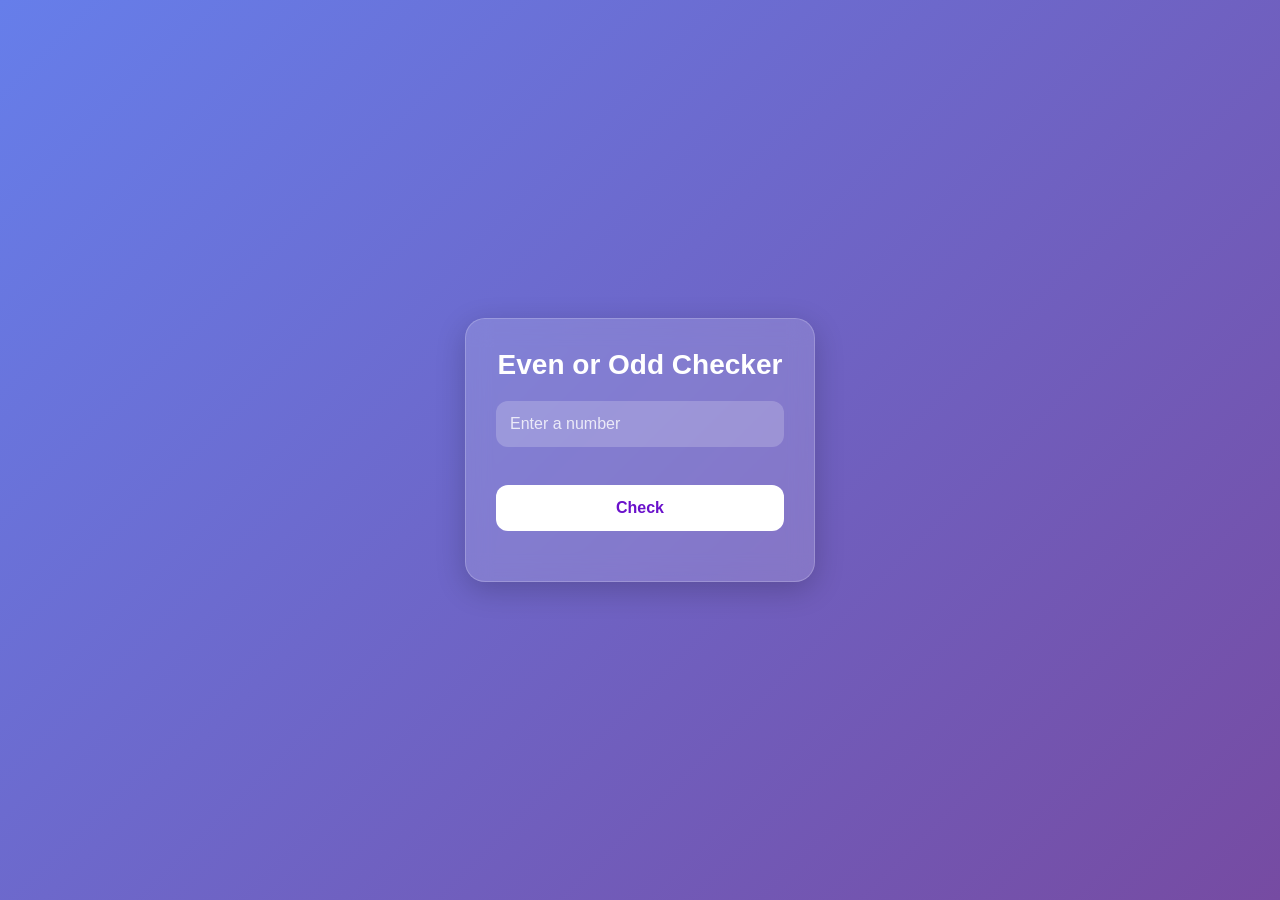
<file: 01_even_and_odd_checker/index.html>
<!DOCTYPE html>
<html lang="en">
<head>
  <meta charset="UTF-8">
  <meta name="viewport" content="width=device-width, initial-scale=1.0">
  <title>Even Odd Checker</title>
  <link rel="stylesheet" href="style.css">
</head>
<body>

  <div class="container">
    <h2>Even or Odd Checker</h2>

    <input type="number" id="number" placeholder="Enter a number">
    <br><br>

    <button onclick="checkNumber()">Check</button>

    <h3 id="result"></h3>
  </div>

  <script src="script.js"></script>
</body>
</html>
</file>
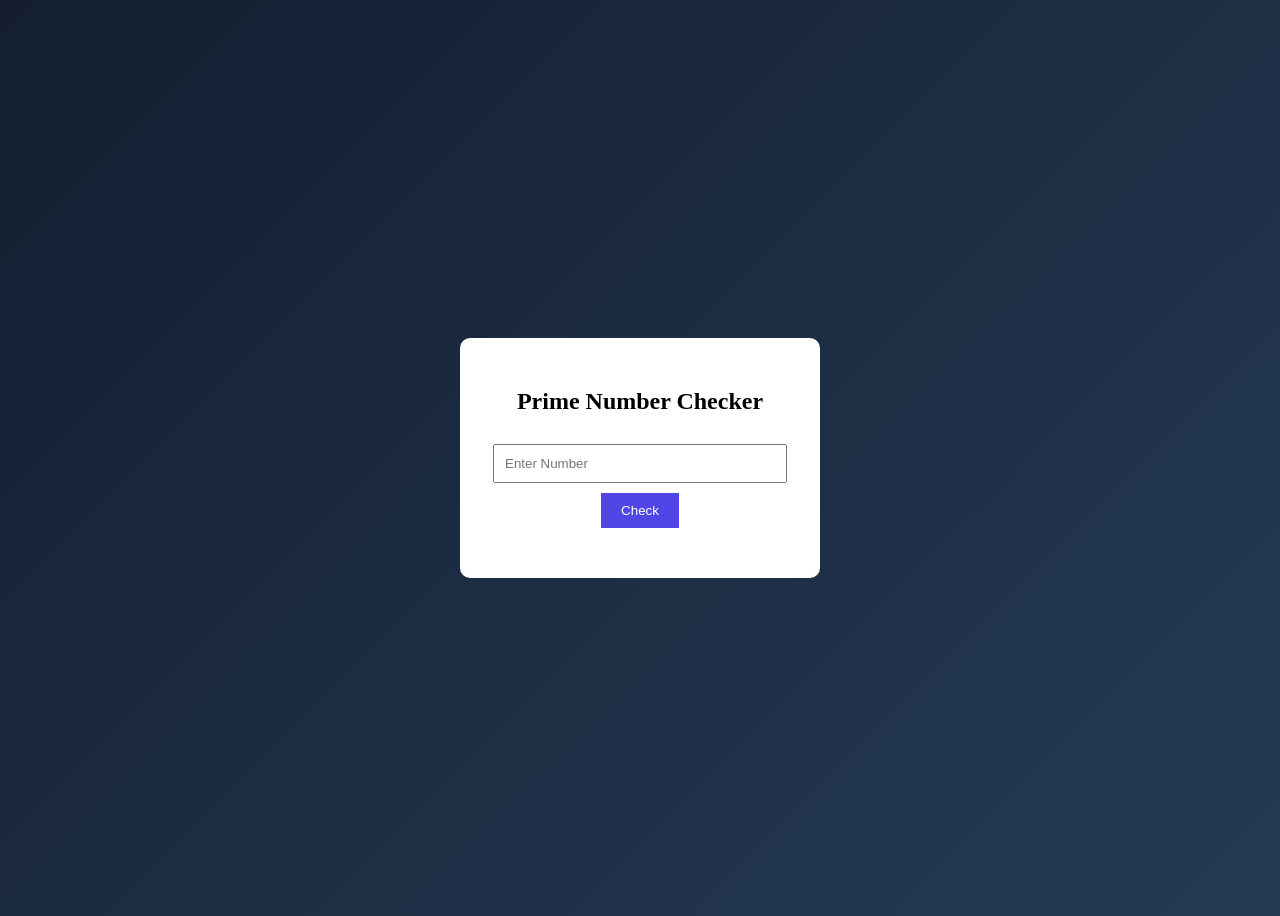
<file: 02_prime_number/index.html>
<!DOCTYPE html>
<html>
<head>
    <title>Prime Number Checker</title>
    <link rel="stylesheet" href="style.css">
</head>
<body>

<div class="box">
    <h2>Prime Number Checker</h2>

    <input type="number" id="num" placeholder="Enter Number">

    <button onclick="checkPrime()">Check</button>

    <h3 id="result"></h3>
</div>

<script src="script.js"></script>

</body>
</html>
</file>
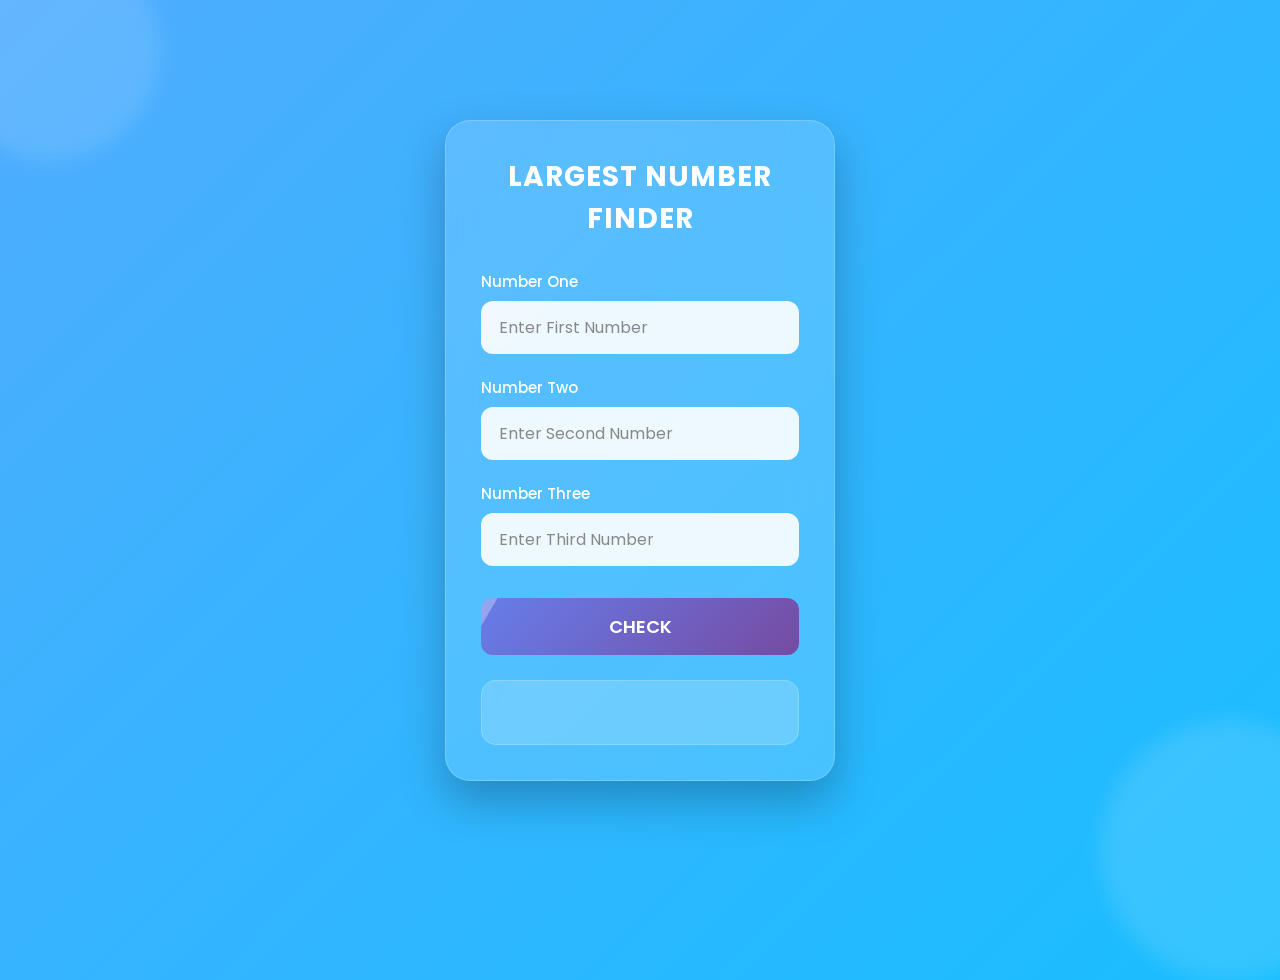
<file: 03_largest_number/index.html>
<!DOCTYPE html>
<html lang="en">
<head>
    <meta charset="UTF-8">
    <meta name="viewport" content="width=device-width, initial-scale=1.0">
    <title>Largest Number Finder</title>
    <link rel="stylesheet" href="style.css">
</head>
<body>

<div class="wrapper">
    <div class="card">
        <p class="heading">LARGEST NUMBER FINDER</p>

        <form id="largestForm">

            <div class="inputBox">
                <label class="labelText">Number One</label>
                <input
                    type="number"
                    id="numOne"
                    placeholder="Enter First Number"
                    class="inputField"
                    required
                >
            </div>

            <div class="inputBox">
                <label class="labelText">Number Two</label>
                <input
                    type="number"
                    id="numTwo"
                    placeholder="Enter Second Number"
                    class="inputField"
                    required
                >
            </div>

            <div class="inputBox">
                <label class="labelText">Number Three</label>
                <input
                    type="number"
                    id="numThree"
                    placeholder="Enter Third Number"
                    class="inputField"
                    required
                >
            </div>

            <button type="submit" class="checkBtn">CHECK</button>

            <div id="answer"></div>

        </form>
    </div>
</div>

<script src="script.js"></script>

</body>
</html>
</file>
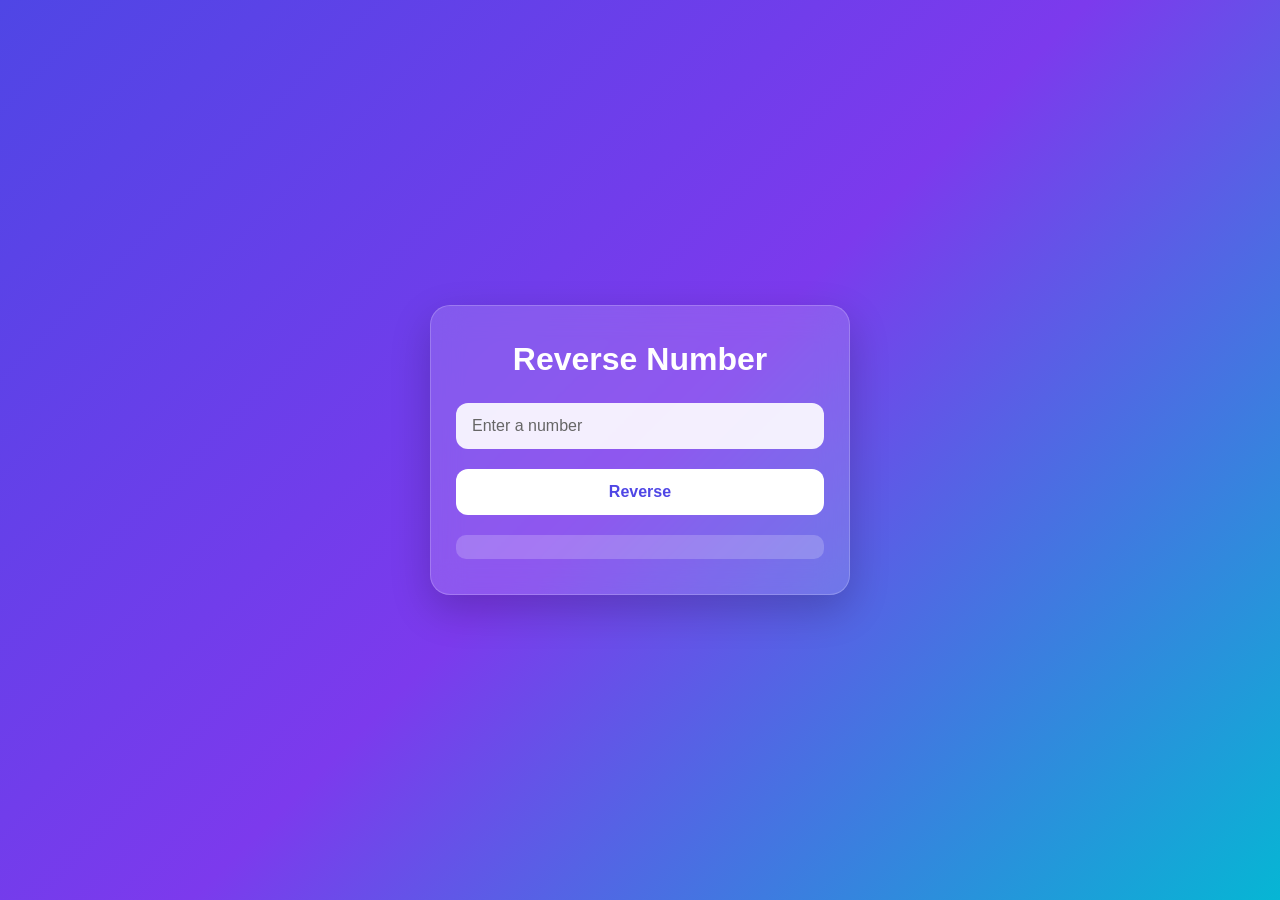
<file: 04_reverce_number/index.html>
<!DOCTYPE html>
<html lang="en">
<head>
    <meta charset="UTF-8">
    <meta name="viewport" content="width=device-width, initial-scale=1.0">
    <title>Reverse Number</title>
    <link rel="stylesheet" href="style.css">
</head>
<body>

<div class="container">
    <h2>Reverse Number</h2>
    <input type="number" id="number" placeholder="Enter a number">
    <button onclick="reverseNumber()">Reverse</button>
    <p id="result"></p>
</div>

<script src="script.js"></script>
</body>
</html>
</file>
<file: 01_even_and_odd_checker/style.css>
* {
  margin: 0;
  padding: 0;
  box-sizing: border-box;
  font-family: "Poppins", sans-serif;
}

body {
  display: flex;
  justify-content: center;
  align-items: center;
  min-height: 100vh;
  background: linear-gradient(135deg, #667eea, #764ba2);
}

.container {
  width: 350px;
  padding: 30px;
  text-align: center;
  background: rgba(255, 255, 255, 0.15);
  backdrop-filter: blur(12px);
  -webkit-backdrop-filter: blur(12px);
  border: 1px solid rgba(255, 255, 255, 0.2);
  border-radius: 20px;
  box-shadow: 0 8px 30px rgba(0, 0, 0, 0.2);
  color: white;
}

.container h2 {
  margin-bottom: 20px;
  font-size: 28px;
}

input {
  width: 100%;
  padding: 14px;
  border: none;
  outline: none;
  border-radius: 12px;
  font-size: 16px;
  margin-bottom: 20px;
  background: rgba(255, 255, 255, 0.2);
  color: white;
}

input::placeholder {
  color: rgba(255, 255, 255, 0.8);
}

button {
  width: 100%;
  padding: 14px;
  border: none;
  border-radius: 12px;
  background: #ffffff;
  color: #6a11cb;
  font-size: 16px;
  font-weight: 600;
  cursor: pointer;
  transition: all 0.3s ease;
}

button:hover {
  transform: translateY(-3px);
  background: #f1f1f1;
  box-shadow: 0 10px 20px rgba(0, 0, 0, 0.2);
}

button:active {
  transform: scale(0.97);
}

#result {
  margin-top: 20px;
  font-size: 22px;
  font-weight: 600;
}
</file>
<file: 02_prime_number/style.css>
body{
    min-height:100vh;
    display:flex;
    justify-content:center;
    align-items:center;
    background:linear-gradient(135deg,#141e30,#243b55);
}

.box{
    background:white;
    padding:30px;
    border-radius:10px;
    text-align:center;
    width:300px;
}

input{
    width:90%;
    padding:10px;
    margin:10px 0;
}

button{
    padding:10px 20px;
    background:#4f46e5;
    color:white;
    border:none;
    cursor:pointer;
}

button:hover{
    background:#372fcf;
}

h3{
    margin-top:20px;
}
</file>
<file: 03_largest_number/style.css>
@import url('https://fonts.googleapis.com/css2?family=Poppins:wght@300;400;500;600;700&display=swap');

*{
    margin:0;
    padding:0;
    box-sizing:border-box;
    font-family:'Poppins',sans-serif;
}

body{
    min-height:100vh;
    display:flex;
    justify-content:center;
    align-items:center;
    background:linear-gradient(135deg,#4facfe,#00c6ff,#667eea);
    background-size:300% 300%;
    animation:bgMove 10s ease infinite;
    overflow:hidden;
}

@keyframes bgMove{
    0%{background-position:0% 50%;}
    50%{background-position:100% 50%;}
    100%{background-position:0% 50%;}
}

.wrapper{
    width:100%;
    max-width:430px;
    padding:20px;
}

.card{
    background:rgba(255,255,255,.15);
    backdrop-filter:blur(20px);
    -webkit-backdrop-filter:blur(20px);
    border:1px solid rgba(255,255,255,.2);
    border-radius:25px;
    padding:35px;
    box-shadow:0 20px 45px rgba(0,0,0,.25);
    transition:.4s;
}

.card:hover{
    transform:translateY(-8px);
    box-shadow:0 30px 55px rgba(0,0,0,.35);
}

.heading{
    text-align:center;
    color:#fff;
    font-size:28px;
    font-weight:700;
    margin-bottom:30px;
    letter-spacing:1px;
}

.inputBox{
    margin-bottom:22px;
}

.labelText{
    display:block;
    margin-bottom:8px;
    color:#fff;
    font-size:15px;
    font-weight:500;
}

.inputField{
    width:100%;
    padding:14px 18px;
    border:none;
    outline:none;
    border-radius:12px;
    font-size:16px;
    background:rgba(255,255,255,.9);
    transition:.3s;
}

.inputField::placeholder{
    color:#888;
}

.inputField:focus{
    background:#fff;
    transform:scale(1.03);
    box-shadow:0 0 18px rgba(0,255,255,.6);
}

.checkBtn{
    width:100%;
    margin-top:10px;
    padding:15px;
    border:none;
    border-radius:12px;
    font-size:18px;
    font-weight:600;
    color:#fff;
    cursor:pointer;
    background:linear-gradient(135deg,#667eea,#764ba2);
    transition:.35s;
    position:relative;
    overflow:hidden;
}

.checkBtn::before{
    content:"";
    position:absolute;
    top:0;
    left:-100%;
    width:100%;
    height:100%;
    background:rgba(255,255,255,.3);
    transform:skewX(-30deg);
    transition:.6s;
}

.checkBtn:hover::before{
    left:120%;
}

.checkBtn:hover{
    transform:translateY(-3px);
    box-shadow:0 15px 25px rgba(102,126,234,.5);
}

.checkBtn:active{
    transform:scale(.97);
}

#answer{
    margin-top:25px;
    min-height:65px;
    display:flex;
    justify-content:center;
    align-items:center;
    text-align:center;
    padding:15px;
    border-radius:15px;
    background:rgba(255,255,255,.18);
    color:#fff;
    font-size:20px;
    font-weight:600;
    border:1px solid rgba(255,255,255,.2);
    transition:.4s;
    animation:fadeIn .5s ease;
}

@keyframes fadeIn{
    from{
        opacity:0;
        transform:translateY(15px);
    }
    to{
        opacity:1;
        transform:translateY(0);
    }
}


body::before,
body::after{
    content:"";
    position:absolute;
    border-radius:50%;
    background:rgba(255,255,255,.12);
    filter:blur(10px);
}

body::before{
    width:220px;
    height:220px;
    top:-60px;
    left:-60px;
}

body::after{
    width:260px;
    height:260px;
    bottom:-80px;
    right:-80px;
}



@media(max-width:480px){

    .card{
        padding:25px;
    }

    .heading{
        font-size:22px;
    }

    .inputField{
        font-size:15px;
    }

    .checkBtn{
        font-size:16px;
    }

    #answer{
        font-size:18px;
    }

}
</file>
<file: 04_reverce_number/style.css>
*{
    margin:0;
    padding:0;
    box-sizing:border-box;
    font-family:"Poppins",sans-serif;
}

body{
    min-height:100vh;
    display:flex;
    justify-content:center;
    align-items:center;
    background:linear-gradient(135deg,#4f46e5,#7c3aed,#06b6d4);
    padding:20px;
}

.container{
    width:100%;
    max-width:420px;
    background:rgba(255,255,255,.15);
    backdrop-filter:blur(15px);
    -webkit-backdrop-filter:blur(15px);
    border:1px solid rgba(255,255,255,.2);
    border-radius:20px;
    padding:35px 25px;
    text-align:center;
    box-shadow:0 15px 40px rgba(0,0,0,.2);
}

.container h2{
    color:#fff;
    font-size:2rem;
    margin-bottom:25px;
}

input{
    width:100%;
    padding:14px 16px;
    border:none;
    outline:none;
    border-radius:12px;
    font-size:1rem;
    margin-bottom:20px;
    background:rgba(255,255,255,.9);
    color:#333;
}

input::placeholder{
    color:#666;
}

button{
    width:100%;
    padding:14px;
    border:none;
    border-radius:12px;
    background:#fff;
    color:#4f46e5;
    font-size:1rem;
    font-weight:600;
    cursor:pointer;
    transition:.3s;
}

button:hover{
    background:#4f46e5;
    color:#fff;
    transform:translateY(-3px);
}

button:active{
    transform:scale(.98);
}

#result{
    margin-top:20px;
    padding:12px;
    border-radius:10px;
    background:rgba(255,255,255,.2);
    color:#fff;
    font-size:1.1rem;
    font-weight:600;
    word-break:break-word;
}

@media (max-width:480px){
    .container{
        padding:25px 18px;
    }

    .container h2{
        font-size:1.6rem;
    }

    input,
    button{
        font-size:.95rem;
        padding:12px;
    }

    #result{
        font-size:1rem;
    }
}
</file>
